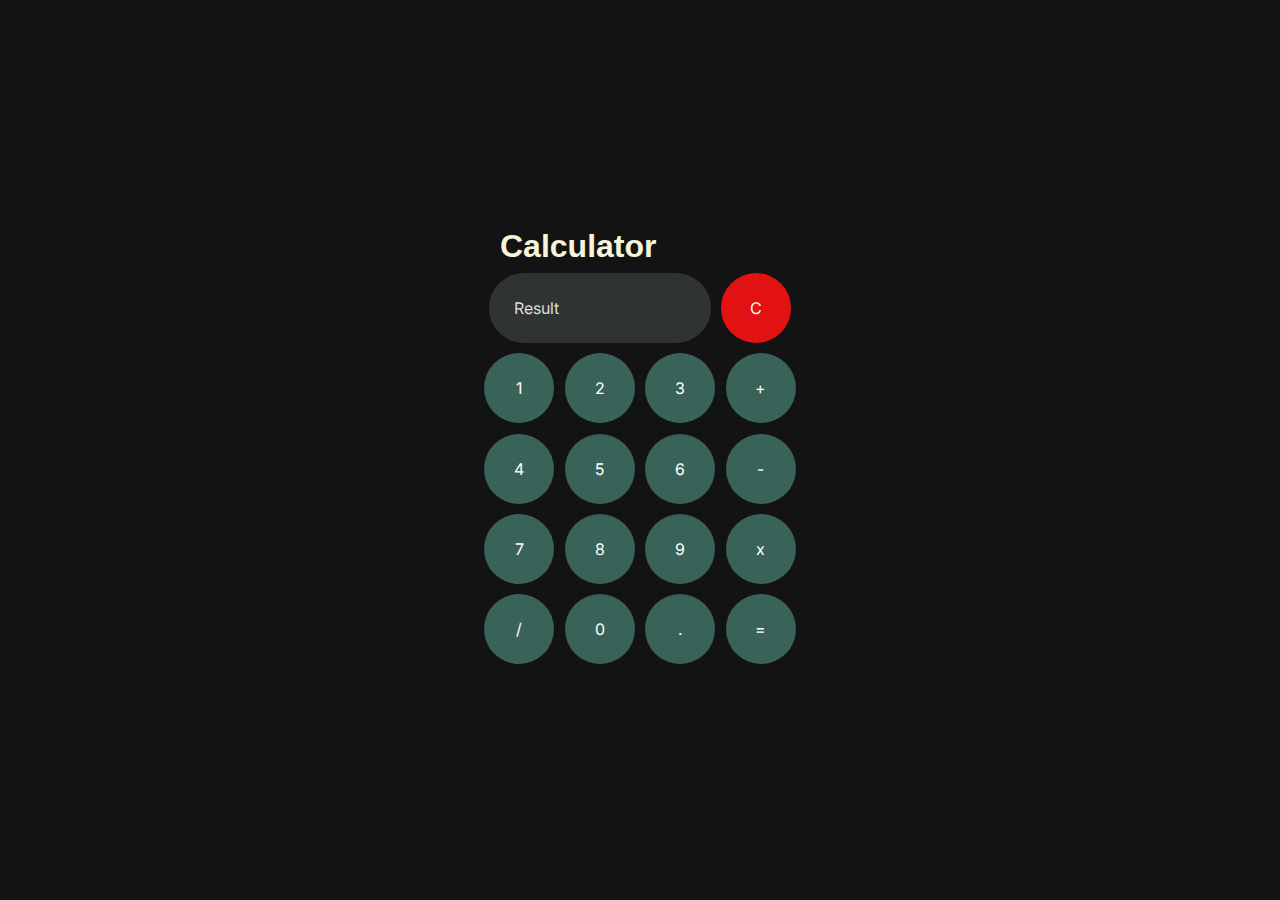
<file: Calculator/index.html>
<!DOCTYPE html>
<html lang="en">

<head>
  <meta charset="utf-8" />
  <meta http-equiv="X-UA-Compatible" content="IE=edge" />
  <title>Calculator</title>
  <meta name="viewport" content="width=device-width, initial-scale=1" />
  <link rel="stylesheet" href="styles/dark.css" id="theme" />
  <link rel="preconnect" href="https://fonts.googleapis.com">
  <link rel="preconnect" href="https://fonts.gstatic.com" crossorigin>
  <link href="https://fonts.googleapis.com/css2?family=Inter:wght@300;400&display=swap" rel="stylesheet">
</head>

<body>
  <div class="wrapper">
    <div class="container">
      <div class="header-container">
        <!-- This heading also notifies about the theme change.-->
        <h1 id="toast">Calculator</h1>
      </div>
      <div class="first-row">
        <input type="text" name="result" id="result" placeholder="Result" readonly />
        <input type="button" value="C" onclick="result.value=''" id="clear-button" />
      </div>
      <div class="second-row">
        <input type="button" value="1" onclick="liveScreen(1)" />
        <input type="button" value="2" onclick="liveScreen(2)" />
        <input type="button" value="3" onclick="liveScreen(3)" />
        <input type="button" value="+" onclick="liveScreen('+')" />
      </div>
      <div class="third-row">
        <input type="button" value="4" onclick=" liveScreen(4)" />
        <input type="button" value="5" onclick=" liveScreen(5)" />
        <input type="button" value="6" onclick=" liveScreen(6)" />
        <input type="button" value="-" onclick="liveScreen('-')" />
      </div>
      <div class="fourth-row">
        <input type="button" value="7" onclick="liveScreen(7)" />
        <input type="button" value="8" onclick="liveScreen(8)" />
        <input type="button" value="9" onclick=" liveScreen(9)" />
        <input type="button" value="x" onclick="liveScreen('*')" />
      </div>
      <div class="fifth-row">
        <input type="button" value="/" onclick="liveScreen('/')" />
        <input type="button" value="0" onclick="liveScreen(0)" />
        <input type="button" value="." onclick="liveScreen('.')" />
        <input type="button" value="=" onclick="calculate(result.value)" />
      </div>
    </div>
  </div>
  <script src="scripts/script.js">
  </script>
</body>

</html>
</file>
<file: Calculator/styles/dark.css>
/* CSS Reset & Global Styles */
* {
  box-sizing: border-box;
  padding: 0;
  margin: 0;
  font-family: Inter, -apple-system, BlinkMacSystemFont, 'Segoe UI', 'Open Sans';
  -webkit-appearance: none;
}

::placeholder {
  color: rgb(221, 221, 221);
}

.wrapper {
  height: 100vh;
  width: 100%;
  display: flex;
  justify-content: center;
  flex-direction: column;
  align-items: center;
  background-color: rgb(20, 19, 19);
  transition: 0.8s all;
}

h1 {
  margin-bottom: 1.5%;
  color: #fff;
  font-weight: normal;
}

.container {
  width: 350px;
  display: flex;
  justify-content: center;
  flex-direction: column;
  align-items: center;
}

.header-container {
  display: flex;
  justify-content: space-between;
  align-items: center;
  width: 80%;
}

.top-buttons {
  display: flex;
  align-items: center;
}

#toast{
  font-weight: bolder;
  font-family: 'Trebuchet MS', 'Lucida Sans Unicode', 'Lucida Grande', 'Lucida Sans', Arial, sans-serif;
  color: beige;
}

input {
  padding: 25px;
  color: rgb(255, 255, 255);
  font-size: 1em;
  cursor: pointer;
  width: 70px;
  background-color: rgb(57, 99, 89);
  border: none;
  outline: none;
  border-radius: 100px;
  margin: 0.2em;
}

.first-row,
.second-row,
.third-row,
.fourth-row,
.fifth-row {
  margin-bottom: 4px;
}

input[type="text"] {
  background-color: rgb(47, 51, 50);
  width: 222.5px;
}

input[type="button"]:hover {
  background-color: rgb(125, 86, 86);
  color: #fff;
}

#clear-button {
  color: #fff;
  background-color: rgb(227, 18, 18);
}

a {
  text-decoration: none;
  color: #fff;
}

.theme-button {
  all: unset;
  cursor: pointer;
}
</file>
